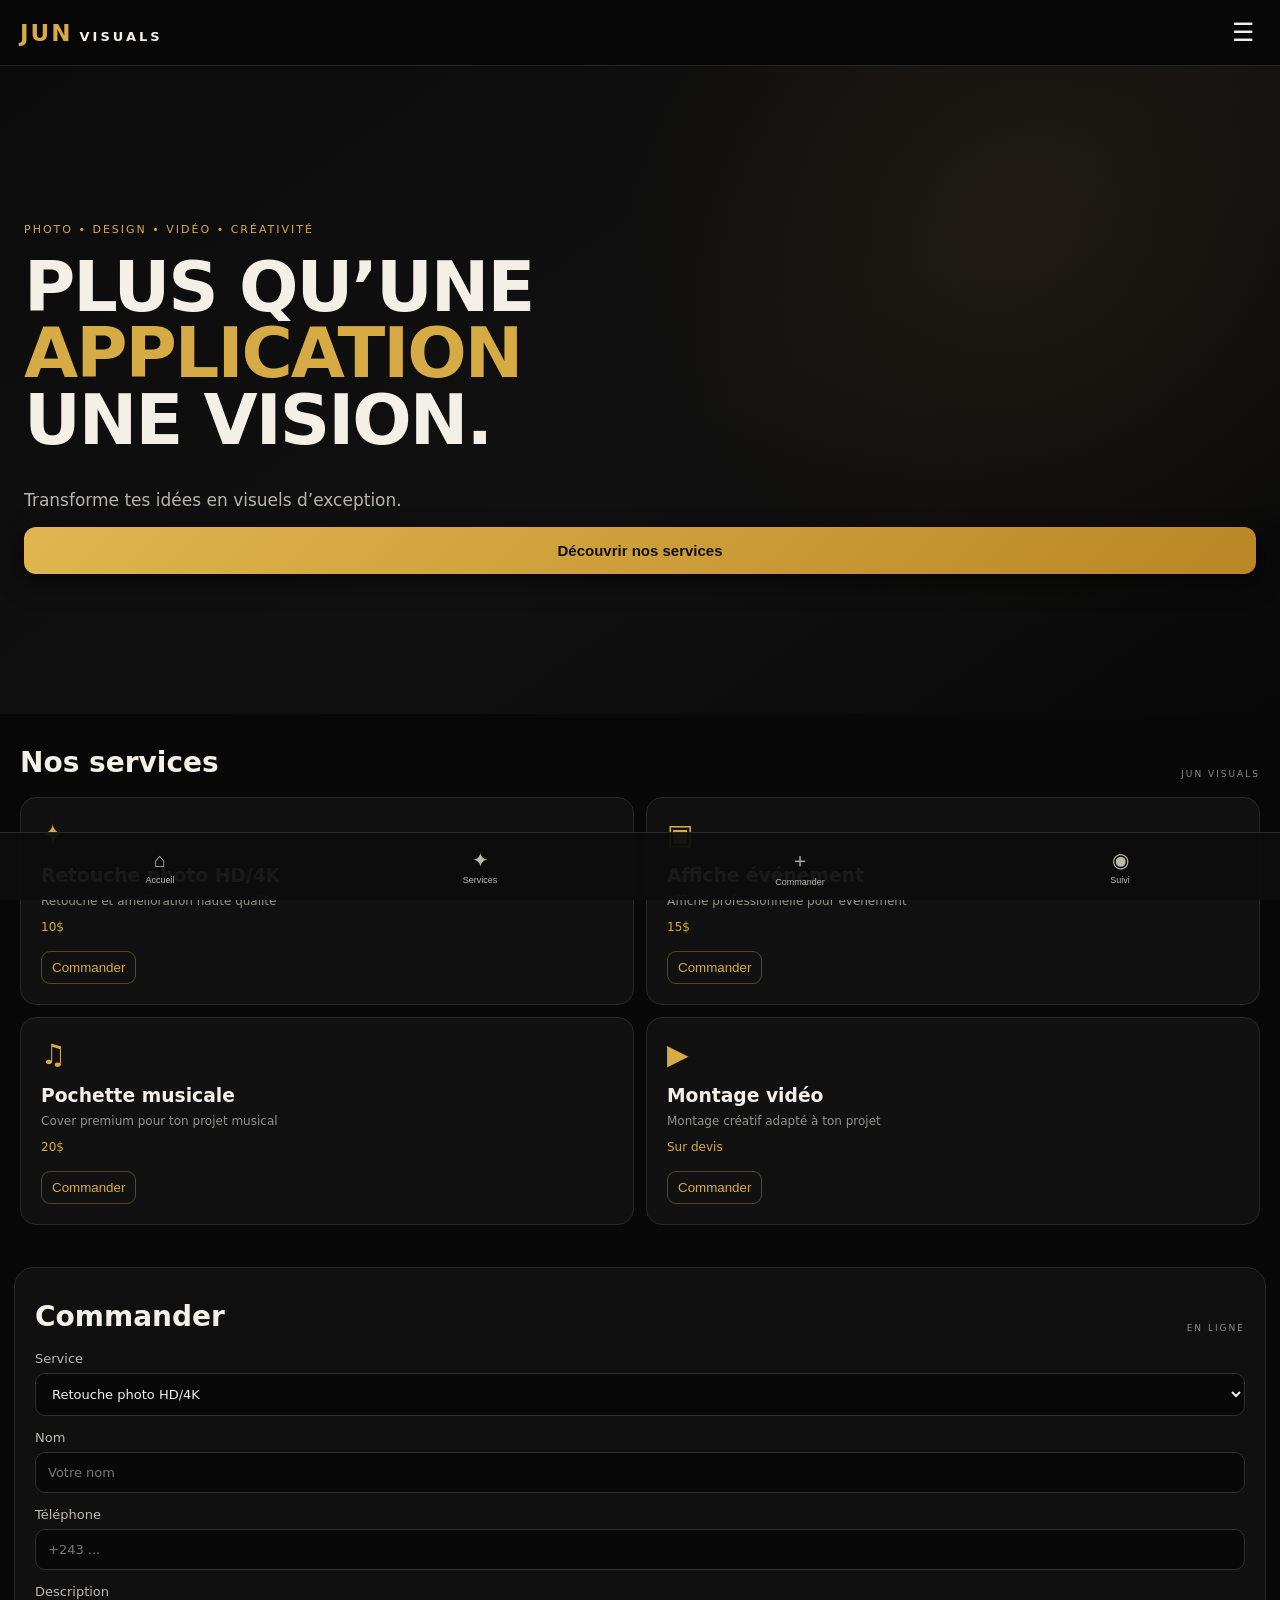
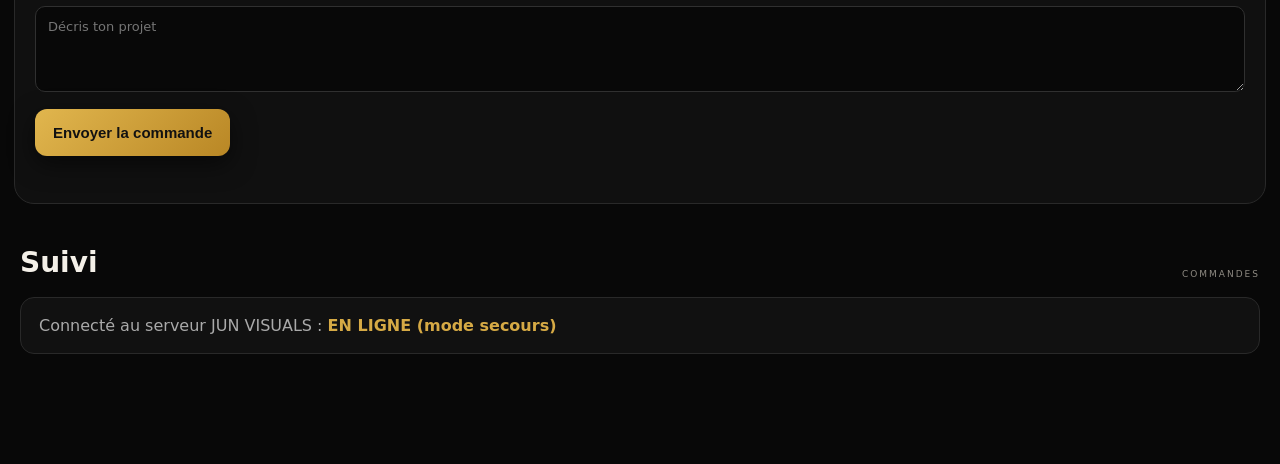
<file: index.html>
<!doctype html>
<html lang="fr">
<head>
<meta charset="utf-8">
<meta name="viewport" content="width=device-width,initial-scale=1,viewport-fit=cover">
<meta name="theme-color" content="#0a0a0a">
<link rel="manifest" href="manifest.webmanifest">
<link rel="stylesheet" href="style.css">
<title>JUN VISUALS</title>
</head>
<body>
<header class="topbar">
  <div class="brand"><span>JUN</span><b>VISUALS</b></div>
  <button id="menuBtn" class="icon-btn" aria-label="Menu">☰</button>
</header>

<main>
<section class="hero">
  <div class="eyebrow">PHOTO • DESIGN • VIDÉO • CRÉATIVITÉ</div>
  <h1>PLUS QU’UNE<br><span>APPLICATION</span><br>UNE VISION.</h1>
  <p>Transforme tes idées en visuels d’exception.</p>
  <button class="gold-btn" onclick="show('services')">Découvrir nos services</button>
</section>

<section id="services" class="section">
  <div class="section-head"><h2>Nos services</h2><span>JUN VISUALS</span></div>
  <div id="serviceGrid" class="grid"></div>
</section>

<section id="order" class="section order-card">
  <div class="section-head"><h2>Commander</h2><span>EN LIGNE</span></div>
  <form id="orderForm">
    <label>Service<select id="serviceSelect" required></select></label>
    <label>Nom<input id="customerName" required placeholder="Votre nom"></label>
    <label>Téléphone<input id="phone" required placeholder="+243 ..."></label>
    <label>Description<textarea id="description" rows="4" placeholder="Décris ton projet"></textarea></label>
    <button class="gold-btn" type="submit">Envoyer la commande</button>
  </form>
  <div id="result" class="result"></div>
</section>

<section id="status" class="section">
  <div class="section-head"><h2>Suivi</h2><span>COMMANDES</span></div>
  <div class="status-box">Connecté au serveur JUN VISUALS : <strong id="apiStatus">vérification…</strong></div>
</section>
</main>

<nav class="bottom-nav">
  <button onclick="show('services')">⌂<small>Accueil</small></button>
  <button onclick="show('services')">✦<small>Services</small></button>
  <button onclick="show('order')">＋<small>Commander</small></button>
  <button onclick="show('status')">◉<small>Suivi</small></button>
</nav>

<div id="drawer" class="drawer hidden">
  <button class="close" onclick="toggleMenu()">×</button>
  <div class="brand big"><span>JUN</span><b>VISUALS</b></div>
  <button onclick="show('services');toggleMenu()">Services</button>
  <button onclick="show('order');toggleMenu()">Commander</button>
  <button onclick="show('status');toggleMenu()">Suivre une commande</button>
</div>

<script src="app.js"></script>
</body>
</html>
</file>
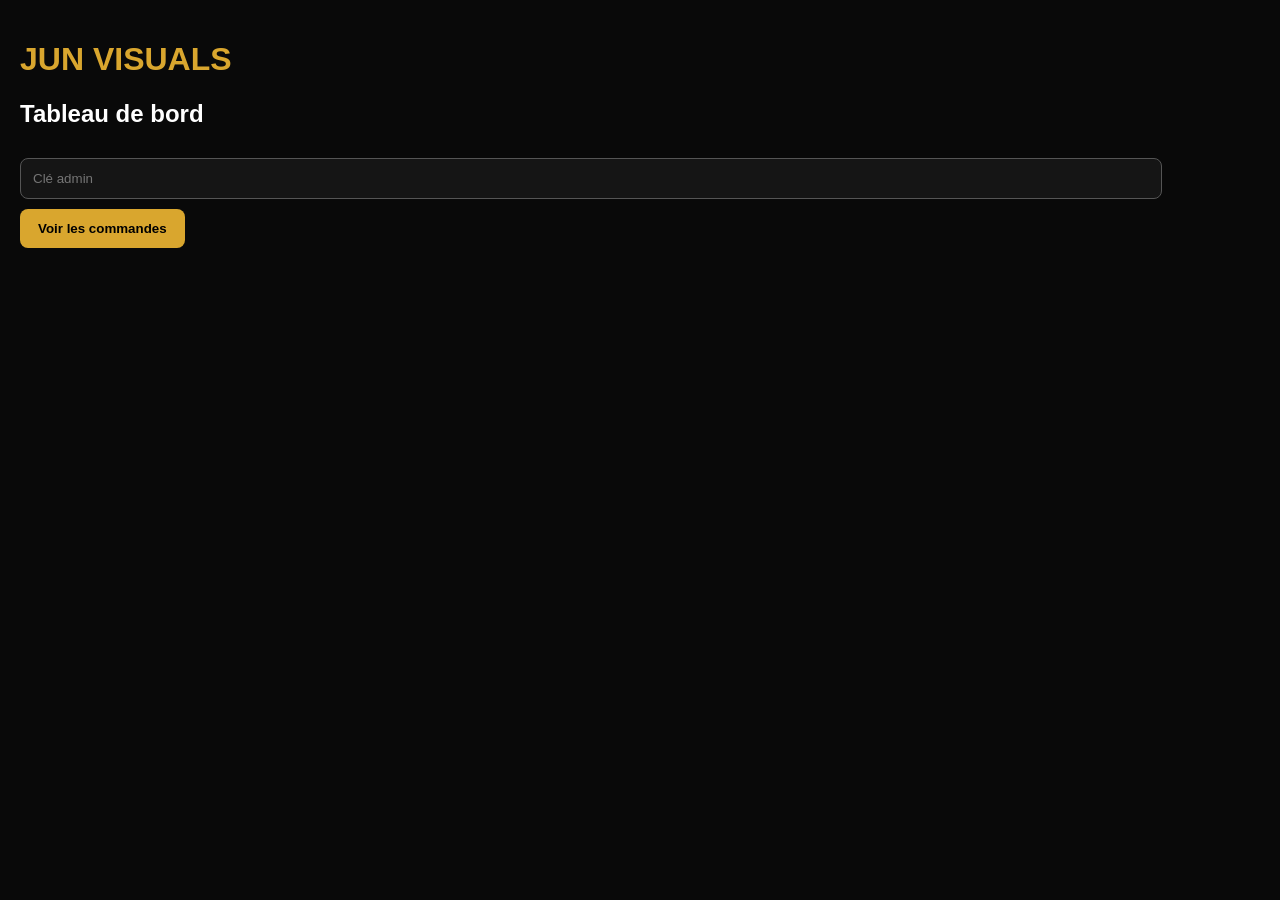
<file: admin.html>
<!DOCTYPE html>
<html lang="fr">
<head>
<meta charset="UTF-8">
<meta name="viewport" content="width=device-width, initial-scale=1.0">
<title>JUN VISUALS — Admin</title>
<style>
body{margin:0;background:#090909;color:#fff;font-family:Arial,sans-serif;padding:20px}
h1{color:#d9a62e}
button{background:#d9a62e;border:0;padding:12px 18px;border-radius:8px;font-weight:bold}
input{padding:12px;border-radius:8px;border:1px solid #555;background:#151515;color:white;width:90%;margin:10px 0}
.card{background:#151515;border:1px solid #333;border-radius:12px;padding:15px;margin:15px 0}
.small{color:#aaa}
</style>
</head>
<body>

<h1>JUN VISUALS</h1>
<h2>Tableau de bord</h2>

<input id="key" type="password" placeholder="Clé admin">
<br>
<button onclick="charger()">Voir les commandes</button>

<div id="result"></div>

<script>
const API="https://jun-visuals-backend.onrender.com";

async function charger(){
  const key=document.getElementById("key").value;
  const result=document.getElementById("result");
  result.innerHTML="Chargement...";

  try{
    const r=await fetch(API+"/api/orders",{
      headers:{"x-admin-key":key}
    });

    const data=await r.json();

    if(!r.ok) throw new Error(data.error||"Accès refusé");

    result.innerHTML=data.length
      ? data.map(o=>`
        <div class="card">
          <b>${o.service}</b>
          <p>Client : ${o.name}</p>
          <p>Téléphone : ${o.contact}</p>
          <p>Description : ${o.details}</p>
          <p>Prix : ${o.price}</p>
          <p>Statut : ${o.status}</p>
          <p class="small">${o.createdAt}</p>
        </div>
      `).join("")
      : "<p>Aucune commande.</p>";

  }catch(e){
    result.innerHTML="<p>"+e.message+"</p>";
  }
}
</script>

</body>
</html>
</file>
<file: style.css>
*{box-sizing:border-box}html{scroll-behavior:smooth}body{margin:0;background:#080808;color:#f4f0e8;font-family:Inter,system-ui,-apple-system,Segoe UI,sans-serif;padding-bottom:78px}.topbar{height:66px;display:flex;align-items:center;justify-content:space-between;padding:0 20px;border-bottom:1px solid #242424;position:sticky;top:0;background:#080808ee;backdrop-filter:blur(10px);z-index:5}.brand{display:flex;gap:7px;align-items:baseline;letter-spacing:2px}.brand span{font-size:23px;font-weight:900;color:#d6aa45}.brand b{font-size:13px;letter-spacing:3px}.icon-btn{background:none;border:0;color:#eee;font-size:25px}.hero{min-height:72vh;padding:62px 24px 45px;display:flex;flex-direction:column;justify-content:center;background:radial-gradient(circle at 80% 25%,#5c431b33,transparent 35%),linear-gradient(145deg,#0b0b0b,#111 55%,#080808)}.eyebrow{font-size:11px;letter-spacing:2px;color:#d6aa45;margin-bottom:18px}.hero h1{font-size:clamp(42px,12vw,70px);line-height:.95;margin:0 0 20px;letter-spacing:-2px}.hero h1 span{color:#d6aa45}.hero p{color:#b9b4ab;max-width:420px;font-size:17px}.gold-btn{border:0;background:linear-gradient(135deg,#e1b64e,#b98725);color:#111;font-weight:800;border-radius:12px;padding:15px 18px;font-size:15px;box-shadow:0 8px 25px #0008}.section{padding:32px 20px}.section-head{display:flex;align-items:end;justify-content:space-between;margin-bottom:18px}.section h2{font-size:28px;margin:0}.section-head span{font-size:9px;letter-spacing:2px;color:#8e8a82}.grid{display:grid;grid-template-columns:repeat(2,minmax(0,1fr));gap:12px}.service{background:#111;border:1px solid #272727;border-radius:16px;padding:20px;min-height:150px}.service .ico{font-size:28px;color:#d6aa45}.service h3{margin:14px 0 6px}.service p{margin:0;color:#96928a;font-size:12px;line-height:1.5}.service button{margin-top:15px;background:none;border:1px solid #58461f;color:#d6aa45;border-radius:9px;padding:8px 10px}.order-card{margin:10px 14px;background:#101010;border:1px solid #292929;border-radius:20px}.order-card label{display:block;color:#bdb8af;font-size:13px;margin:14px 0}.order-card input,.order-card select,.order-card textarea{width:100%;margin-top:7px;background:#080808;border:1px solid #303030;border-radius:10px;color:#eee;padding:12px;font:inherit}.result{margin-top:15px;color:#d6aa45;font-size:13px;line-height:1.5}.status-box{background:#111;border:1px solid #292929;border-radius:14px;padding:18px;color:#aaa}.status-box strong{color:#d6aa45}.bottom-nav{position:fixed;bottom:0;left:0;right:0;height:68px;background:#0d0d0df2;border-top:1px solid #282828;display:grid;grid-template-columns:repeat(4,1fr);z-index:10}.bottom-nav button{background:none;border:0;color:#bdb8af;font-size:20px}.bottom-nav small{display:block;font-size:9px;margin-top:3px}.drawer{position:fixed;inset:0 25% 0 0;background:#0b0b0b;border-right:1px solid #333;z-index:20;padding:30px 22px;display:flex;flex-direction:column;gap:12px}.drawer.hidden{display:none}.drawer button:not(.close){background:none;border:0;color:#eee;text-align:left;padding:14px 4px;font-size:18px}.drawer .close{align-self:flex-end;background:none;border:0;color:#fff;font-size:30px}.big{margin:15px 0 25px}
</file>
